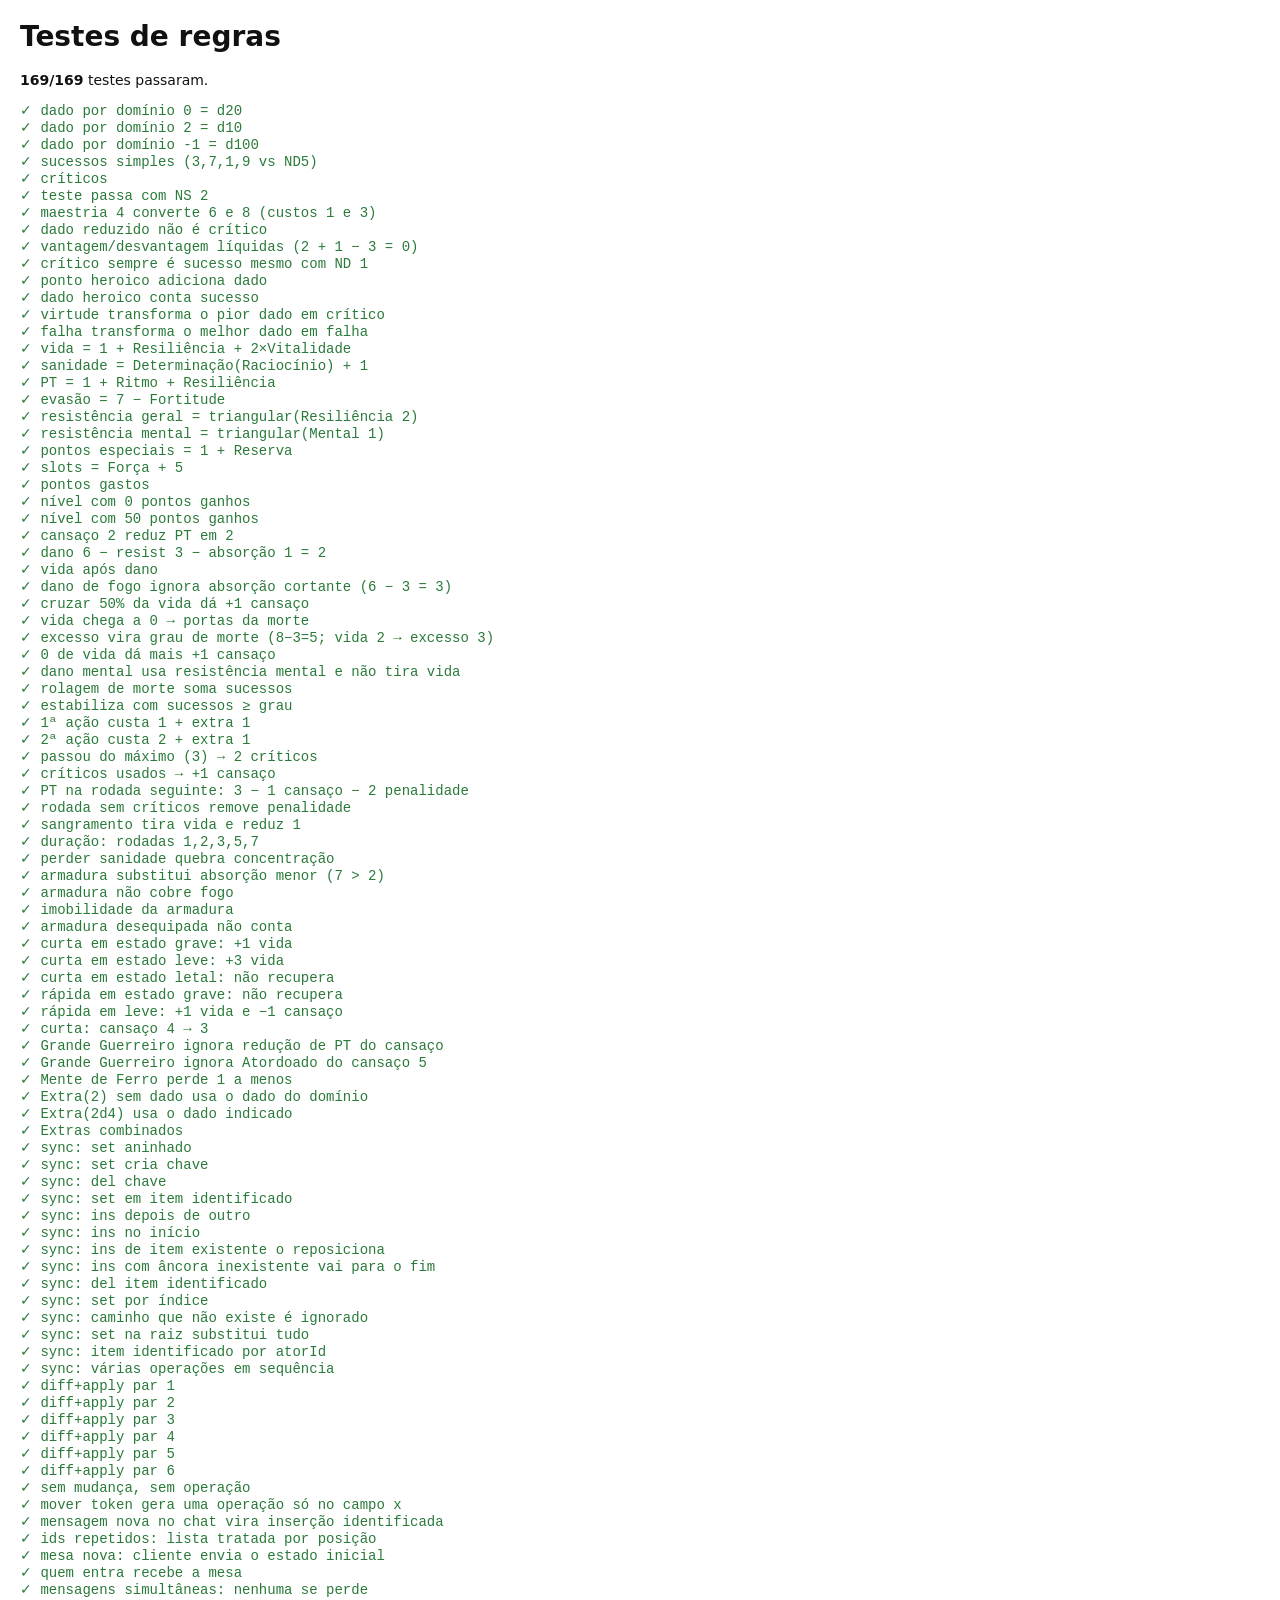
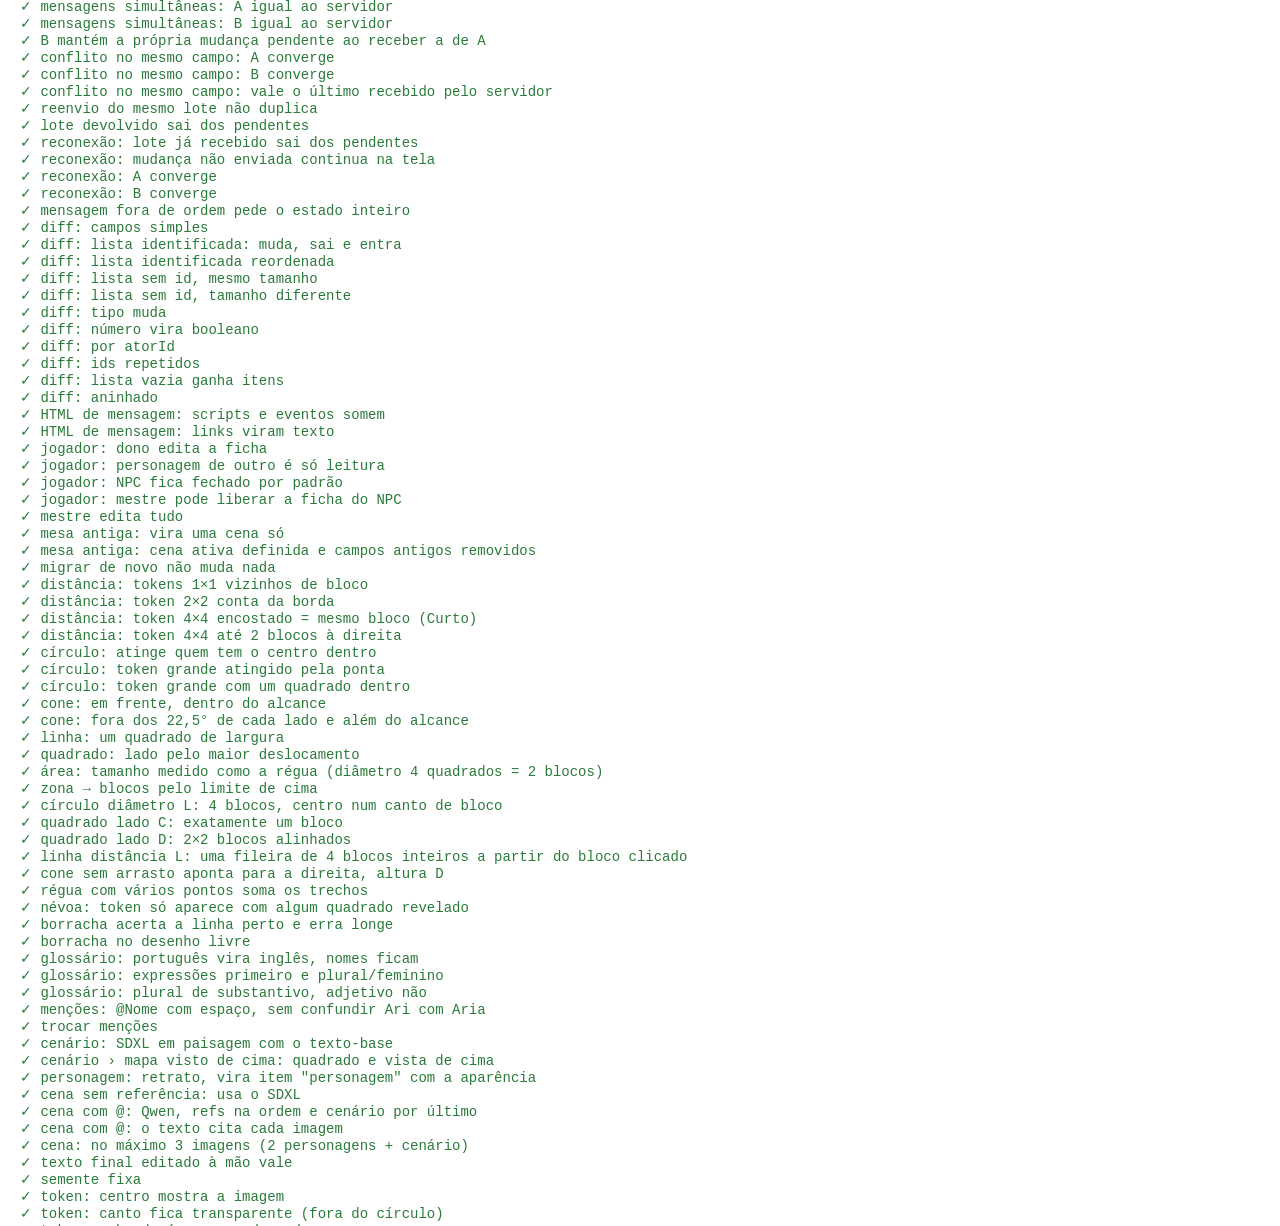
<file: vtt/tests/index.html>
<!doctype html>
<html lang="pt-BR"><head><meta charset="utf-8"><title>Omni — Testes de regras</title>
<style>body{font:14px system-ui;margin:20px;background:#fff;color:#111}.ok{color:#2a7a3a}.fail{color:#b00;font-weight:bold}pre{margin:0}</style></head>
<body><h1>Testes de regras</h1><div id="out">rodando…</div>
<script type="module" src="tests.js"></script></body></html>
</file>
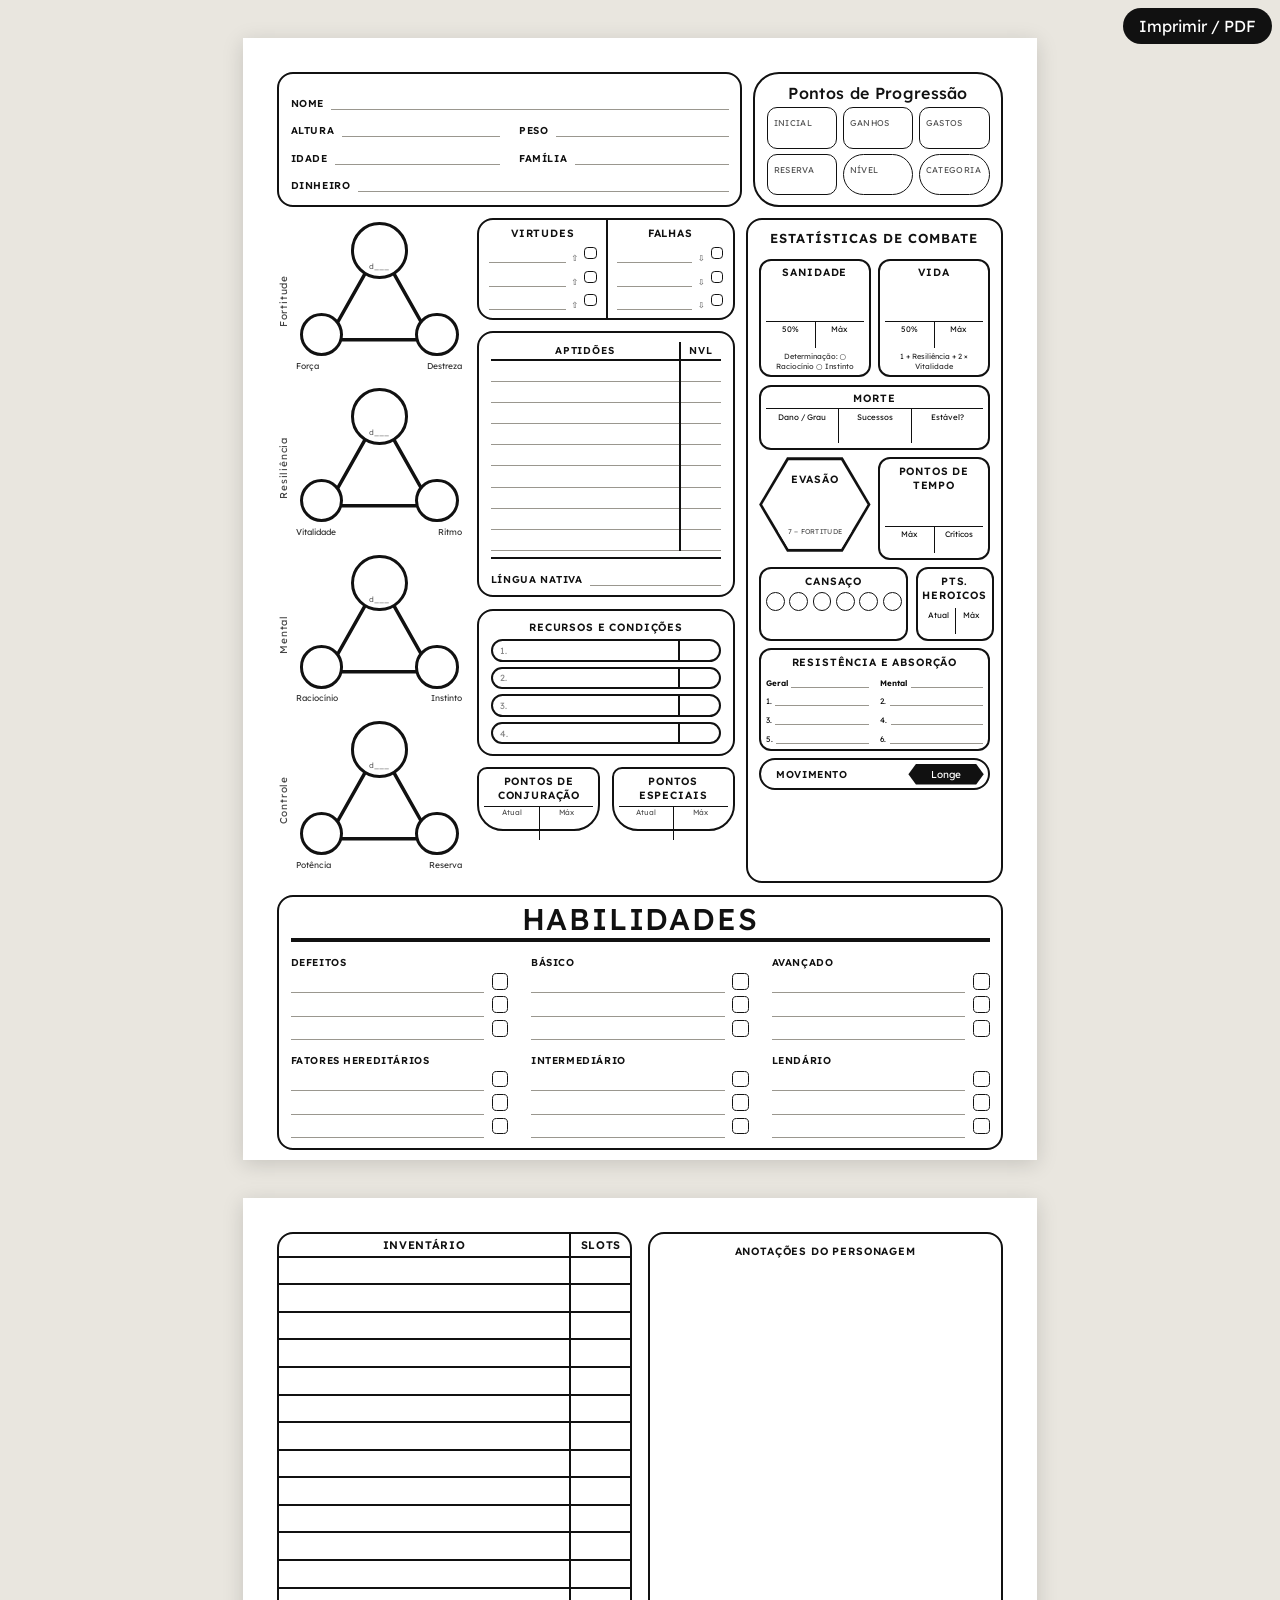
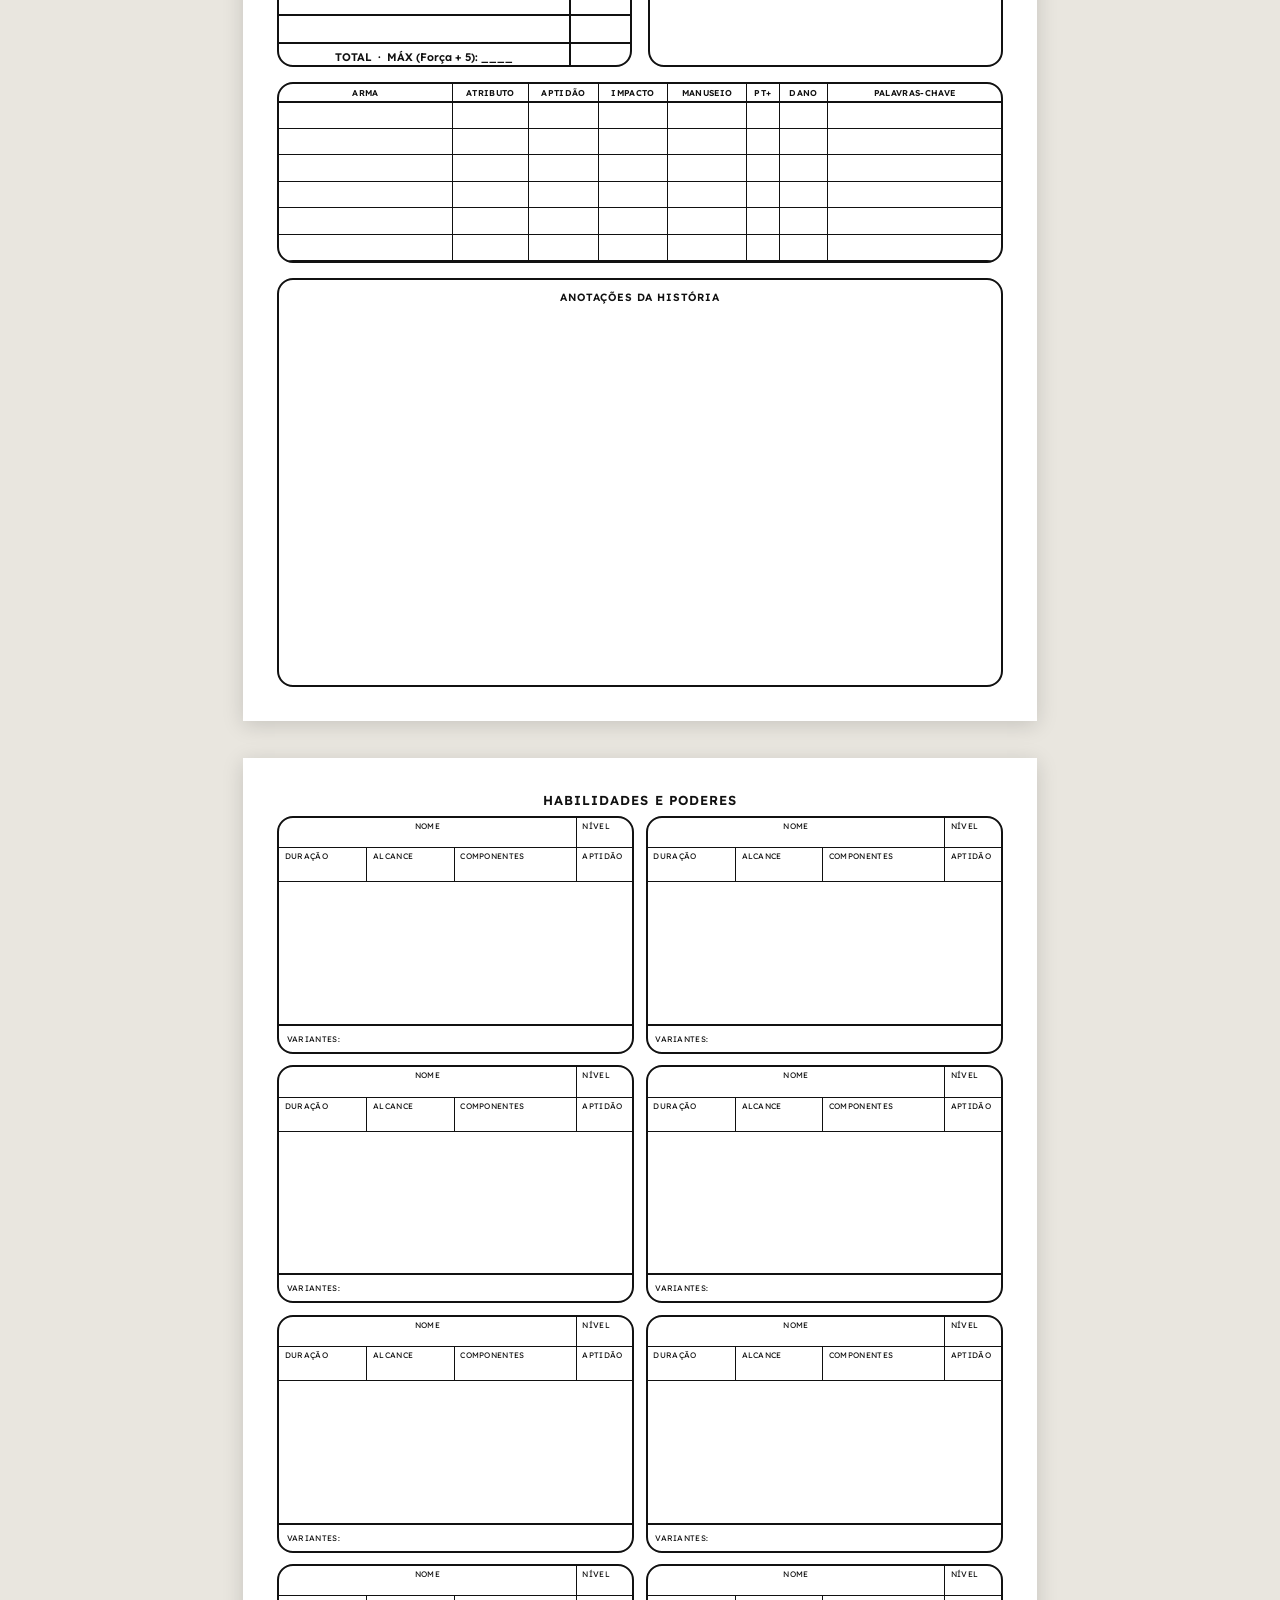
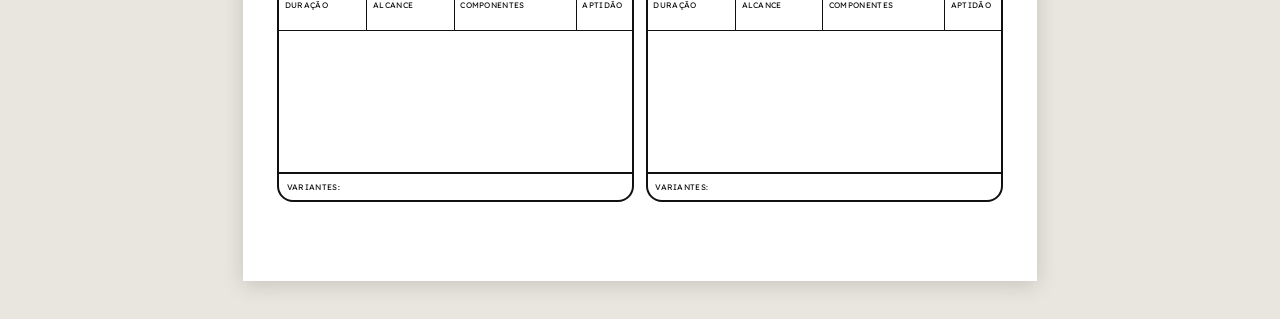
<file: docs/ficha/ficha.html>
<!doctype html>
<html lang="pt-BR">
<head>
<meta charset="utf-8">
<meta name="viewport" content="width=device-width, initial-scale=1">
<title>Ficha Omni</title>
<link rel="preconnect" href="https://fonts.googleapis.com">
<link rel="stylesheet" href="https://fonts.googleapis.com/css2?family=Lexend:wght@300;400;500;600;700&display=swap">
<style>
  /* Ficha imprimível do Omni — A4. Abra no navegador e use Imprimir → Salvar como PDF (margens: nenhuma). */
  :root { --ink: #111; --soft: #9a978f; --stroke: 2.6px; --r: 16px; font-family: 'Lexend', system-ui, sans-serif; color: var(--ink); }
  * { box-sizing: border-box; }
  body { margin: 0; background: #e9e6df; }
  .page { width: 210mm; height: 297mm; margin: 10mm auto; background: #fff; padding: 9mm 9mm; position: relative; overflow: hidden; box-shadow: 0 4px 20px rgba(0,0,0,.15); }
  @page { size: A4; margin: 0; }
  @media print { body { background: none; } .page { margin: 0; box-shadow: none; page-break-after: always; } .no-print { display: none; } }
  .box { border: var(--stroke) solid var(--ink); border-radius: var(--r); padding: 2.5mm 3mm; }
  h2 { font-size: 13px; font-weight: 600; letter-spacing: .08em; text-transform: uppercase; text-align: center; margin: 0 0 1.5mm; }
  h3 { font-size: 10.5px; font-weight: 600; letter-spacing: .08em; text-transform: uppercase; text-align: center; margin: 0; }
  .line { border-bottom: 1.4px solid var(--soft); height: 6.2mm; }
  .lbl { font-size: 10px; font-weight: 600; letter-spacing: .06em; text-transform: uppercase; }
  .small { font-size: 8.5px; color: #555; letter-spacing: .04em; text-transform: uppercase; }
  .no-print { position: fixed; top: 8px; right: 8px; background: #111; color: #fff; border: 0; border-radius: 999px; padding: 8px 16px; font: inherit; cursor: pointer; }

  /* página 1 */
  .top { display: grid; grid-template-columns: 1fr 66mm; gap: 3mm; }
  .personal { display: grid; grid-template-columns: 1fr 1fr; gap: 1mm 5mm; align-content: center; }
  .personal div { display: flex; align-items: flex-end; gap: 2mm; }
  .personal .line { flex: 1; }
  .personal .wide { grid-column: 1 / -1; }
  .pp { border-radius: 26px; }
  .pp h2 { font-size: 16px; font-weight: 500; text-transform: none; letter-spacing: .02em; margin-bottom: 1mm; }
  .pp-grid { display: grid; grid-template-columns: repeat(3, 1fr); gap: 1.4mm; }
  .pp-grid div { border: 1.6px solid var(--ink); border-radius: 10px; height: 11mm; padding: .6mm 1.6mm; }
  .pp-grid div.round { border-radius: 999px; }
  .mid { display: grid; grid-template-columns: 50mm 1fr 68mm; gap: 3mm; margin-top: 3mm; }

  .dom { display: grid; grid-template-columns: 5mm 1fr; align-items: center; height: 44mm; }
  .dom .name { writing-mode: vertical-rl; transform: rotate(180deg); font-size: 10px; color: #444; letter-spacing: .08em; text-align: center; }
  .tri { position: relative; width: 44mm; height: 42mm; }
  .tri svg { position: absolute; left: 6mm; top: 5mm; width: 32mm; height: 28mm; fill: none; stroke: var(--ink); stroke-width: 3; stroke-linejoin: round; }
  .c { position: absolute; border: 3px solid var(--ink); border-radius: 50%; background: #fff; }
  .c.big { width: 15mm; height: 15mm; left: 14.5mm; top: 0; }
  .c.big span { position: absolute; bottom: 1.2mm; width: 100%; text-align: center; font-size: 7.5px; color: #666; }
  .c.l, .c.r { width: 11.5mm; height: 11.5mm; top: 24mm; }
  .c.l { left: 1mm; } .c.r { right: 1mm; }
  .an { position: absolute; top: 36.5mm; font-size: 8.5px; color: #333; }
  .an.l { left: 0; } .an.r { right: 0; text-align: right; }

  .center-col { display: flex; flex-direction: column; gap: 3mm; }
  .vf { display: grid; grid-template-columns: 1fr 1fr; padding: 0; overflow: hidden; }
  .vf > div { padding: 1.5mm 2.5mm 2mm; }
  .vf > div + div { border-left: var(--stroke) solid var(--ink); }
  .vf .row { display: flex; align-items: flex-end; gap: 1.5mm; }
  .vf .row .line { flex: 1; }
  .chk { width: 3.2mm; height: 3.2mm; border: 1.6px solid var(--ink); border-radius: 1mm; flex: none; margin-bottom: 1mm; }
  table { width: 100%; border-collapse: collapse; }
  .apt th { font-size: 10px; letter-spacing: .08em; text-transform: uppercase; font-weight: 600; border-bottom: 2px solid var(--ink); padding: .5mm; }
  .apt th:last-child, .apt td:last-child { width: 11mm; border-left: 2px solid var(--ink); }
  .apt td { height: 5.6mm; border-bottom: 1.4px solid var(--soft); }
  .native { border-top: 2px solid var(--ink); margin-top: 1.5mm; padding-top: 1mm; display: flex; gap: 2mm; align-items: flex-end; }
  .native .line { flex: 1; }
  .conds .row { display: flex; align-items: center; border: 2px solid var(--ink); border-radius: 999px; height: 6mm; margin-top: 1.3mm; padding: 0 2mm; font-size: 9px; }
  .conds .row span { flex: 1; color: #888; }
  .conds .row b { border-left: 2px solid var(--ink); height: 100%; width: 9mm; }
  .sp { display: grid; grid-template-columns: 1fr 1fr; gap: 3mm; }
  .sp .box { border-radius: 10px 10px 26px 26px; height: 17mm; padding: 1.3mm; }
  .sp .split { display: grid; grid-template-columns: 1fr 1fr; height: 9mm; margin-top: 1mm; }
  .sp .split div { border-top: 1.6px solid var(--ink); font-size: 7.5px; text-align: center; color: #555; }
  .sp .split div + div { border-left: 1.6px solid var(--ink); }

  .combat { display: flex; flex-direction: column; gap: 2mm; }
  .two { display: grid; grid-template-columns: 1fr 1fr; gap: 2mm; }
  .stat { border: var(--stroke) solid var(--ink); border-radius: 12px; padding: 1.2mm; }
  .stat .space { height: 11mm; }
  .stat .foot { display: grid; grid-template-columns: 1fr 1fr; border-top: 1.6px solid var(--ink); font-size: 8px; text-align: center; }
  .stat .foot div { padding: .6mm; height: 7mm; } .stat .foot div + div { border-left: 1.6px solid var(--ink); }
  .det { font-size: 7.5px; text-align: center; margin-top: .6mm; color: #333; }
  .death .cols { display: grid; grid-template-columns: repeat(3, 1fr); border-top: 1.6px solid var(--ink); margin-top: .8mm; font-size: 8px; text-align: center; }
  .death .cols div { height: 9mm; padding: .6mm; } .death .cols div + div { border-left: 1.6px solid var(--ink); }
  .hex { clip-path: polygon(25% 0, 75% 0, 100% 50%, 75% 100%, 25% 100%, 0 50%); background: var(--ink); padding: 3px; height: 25mm; }
  .hex div { background: #fff; height: 100%; clip-path: polygon(25% 0, 75% 0, 100% 50%, 75% 100%, 25% 100%, 0 50%); padding-top: 3mm; }
  .boxes { display: flex; gap: 1.2mm; justify-content: center; margin-top: 1.2mm; }
  .boxes i { width: 5mm; height: 5mm; border: 1.8px solid var(--ink); border-radius: 50%; }
  .boxes i.d { border-style: dashed; }
  .abs .r { display: flex; align-items: flex-end; gap: 1mm; font-size: 8px; }
  .abs .r .line { flex: 1; height: 5mm; }
  .abs .grid { display: grid; grid-template-columns: 1fr 1fr; gap: 0 3mm; }
  .move { display: flex; align-items: center; border: var(--stroke) solid var(--ink); border-radius: 999px; padding: 1mm 1mm 1mm 4mm; gap: 2mm; }
  .move .tag { background: var(--ink); color: #fff; clip-path: polygon(10% 0, 90% 0, 100% 50%, 90% 100%, 10% 100%, 0 50%); padding: 1mm 6mm; font-size: 10px; margin-left: auto; }

  .habs { margin-top: 3mm; padding-top: 0; }
  .habs h1 { font-size: 30px; font-weight: 500; letter-spacing: .06em; text-align: center; margin: 1mm 0 2mm; border-bottom: 4px solid var(--ink); }
  .habs .cols { display: grid; grid-template-columns: repeat(3, 1fr); gap: 2mm 6mm; }
  .habs .cols > div .row { display: flex; align-items: flex-end; gap: 2mm; }
  .habs .cols > div .row .line { flex: 1; }
  .habs .chk { width: 4.4mm; height: 4.4mm; border-radius: 1.2mm; }

  /* página 2 */
  .p2 { display: grid; grid-template-columns: 1fr 1fr; grid-template-rows: auto auto 1fr; gap: 4mm; height: 100%; }
  .inv td { border-bottom: 2px solid var(--ink); height: 7.3mm; }
  .inv td:last-child, .inv th:last-child { width: 16mm; border-left: 2px solid var(--ink); }
  .inv th { font-size: 11px; font-weight: 600; letter-spacing: .06em; border-bottom: 2px solid var(--ink); padding: 1mm; }
  .inv tfoot td { border-bottom: none; font-weight: 600; font-size: 11px; text-align: center; }
  .wpn th { font-size: 8.5px; font-weight: 600; letter-spacing: .04em; border-bottom: 2px solid var(--ink); padding: .8mm; text-transform: uppercase; }
  .wpn td { height: 7mm; border-bottom: 1.6px solid var(--ink); }
  .wpn td + td, .wpn th + th { border-left: 1.6px solid var(--ink); }
  .notes { grid-column: 2; }
  .story { grid-column: 1 / -1; }

  /* página 3 */
  .p3 h2 { margin-bottom: 2mm; }
  .cards { display: grid; grid-template-columns: 1fr 1fr; gap: 3mm; }
  .card { border: var(--stroke) solid var(--ink); border-radius: var(--r); height: 63mm; display: grid; grid-template-rows: 8mm 9mm 1fr 7.5mm; overflow: hidden; }
  .card > div { border-bottom: 1.6px solid var(--ink); display: grid; font-size: 8px; text-transform: uppercase; letter-spacing: .04em; }
  .card .h { grid-template-columns: 1fr 15mm; } .card .m { grid-template-columns: 1fr 1fr 1.4fr 15mm; }
  .card .h span, .card .m span { padding: .8mm 1.5mm; } .card .h span + span, .card .m span + span { border-left: 1.6px solid var(--ink); }
  .card .h span:first-child { text-align: center; }
  .card .v { border-bottom: none; border-top: 2px solid var(--ink); border-radius: 0 0 14px 14px; padding: 1.5mm 2mm; align-content: center; }
  .card .d { border-bottom: none; }
</style>
</head>
<body>
<button class="no-print" onclick="print()">Imprimir / PDF</button>

<!-- ======================= PÁGINA 1 ======================= -->
<section class="page">
  <div class="top">
    <div class="box personal">
      <div class="wide"><span class="lbl">Nome</span><span class="line"></span></div>
      <div><span class="lbl">Altura</span><span class="line"></span></div>
      <div><span class="lbl">Peso</span><span class="line"></span></div>
      <div><span class="lbl">Idade</span><span class="line"></span></div>
      <div><span class="lbl">Família</span><span class="line"></span></div>
      <div class="wide"><span class="lbl">Dinheiro</span><span class="line"></span></div>
    </div>
    <div class="box pp">
      <h2>Pontos de Progressão</h2>
      <div class="pp-grid">
        <div><span class="small">Inicial</span></div><div><span class="small">Ganhos</span></div><div><span class="small">Gastos</span></div>
        <div><span class="small">Reserva</span></div><div class="round"><span class="small">Nível</span></div><div class="round"><span class="small">Categoria</span></div>
      </div>
    </div>
  </div>

  <div class="mid">
    <div class="domains" id="domains"></div>

    <div class="center-col">
      <div class="box vf">
        <div><h3>Virtudes</h3><div class="vf-rows"></div></div>
        <div><h3>Falhas</h3><div class="vf-rows"></div></div>
      </div>
      <div class="box">
        <table class="apt"><thead><tr><th>Aptidões</th><th>Nvl</th></tr></thead><tbody id="apt"></tbody></table>
        <div class="native"><span class="lbl">Língua nativa</span><span class="line"></span></div>
      </div>
      <div class="box conds"><h3>Recursos e Condições</h3><div id="conds"></div></div>
      <div class="sp">
        <div class="box"><h3>Pontos de Conjuração</h3><div class="split"><div>Atual</div><div>Máx</div></div></div>
        <div class="box"><h3>Pontos Especiais</h3><div class="split"><div>Atual</div><div>Máx</div></div></div>
      </div>
    </div>

    <div class="box combat">
      <h2>Estatísticas de Combate</h2>
      <div class="two">
        <div class="stat"><h3>Sanidade</h3><div class="space"></div><div class="foot"><div>50%</div><div>Máx</div></div>
          <div class="det">Determinação: ○ Raciocínio ○ Instinto</div></div>
        <div class="stat"><h3>Vida</h3><div class="space"></div><div class="foot"><div>50%</div><div>Máx</div></div>
          <div class="det">1 + Resiliência + 2 × Vitalidade</div></div>
      </div>
      <div class="stat death"><h3>Morte</h3><div class="cols"><div>Dano / Grau</div><div>Sucessos</div><div>Estável?</div></div></div>
      <div class="two">
        <div class="hex"><div><h3>Evasão</h3><div class="small" style="text-align:center;margin-top:8mm;font-size:7px">7 − Fortitude</div></div></div>
        <div class="stat"><h3>Pontos de Tempo</h3><div class="space" style="height:9mm"></div><div class="foot"><div>Máx</div><div>Críticos</div></div></div>
      </div>
      <div class="two">
        <div class="stat"><h3>Cansaço</h3><div class="boxes"><i></i><i></i><i></i><i></i><i></i><i></i></div></div>
        <div class="stat"><h3>Pts. Heroicos</h3><div class="foot" style="border:0;margin-top:1.5mm"><div>Atual</div><div>Máx</div></div></div>
      </div>
      <div class="stat abs"><h3>Resistência e Absorção</h3>
        <div class="grid"><div class="r"><b>Geral</b><span class="line"></span></div><div class="r"><b>Mental</b><span class="line"></span></div></div>
        <div class="grid" id="abs"></div>
      </div>
      <div class="move"><span class="lbl">Movimento</span><span class="tag">Longe</span></div>
    </div>
  </div>

  <div class="box habs">
    <h1>HABILIDADES</h1>
    <div class="cols" id="habs"></div>
  </div>
</section>

<!-- ======================= PÁGINA 2 ======================= -->
<section class="page">
  <div class="p2">
    <div class="box" style="padding:0;overflow:hidden">
      <table class="inv"><thead><tr><th>INVENTÁRIO</th><th>SLOTS</th></tr></thead><tbody id="inv"></tbody>
      <tfoot><tr><td>TOTAL &nbsp;·&nbsp; MÁX (Força + 5): ____</td><td></td></tr></tfoot></table>
    </div>
    <div class="box notes"><h3>Anotações do Personagem</h3></div>
    <div class="box" style="grid-column:1/-1;padding:0;overflow:hidden">
      <table class="wpn"><thead><tr><th style="width:24%">Arma</th><th>Atributo</th><th>Aptidão</th><th>Impacto</th><th>Manuseio</th><th>PT+</th><th>Dano</th><th style="width:24%">Palavras-chave</th></tr></thead><tbody id="wpn"></tbody></table>
    </div>
    <div class="box story"><h3>Anotações da História</h3></div>
  </div>
</section>

<!-- ======================= PÁGINA 3 ======================= -->
<section class="page p3">
  <h2>Habilidades e Poderes</h2>
  <div class="cards" id="cards"></div>
</section>

<script>
  // Monta as partes repetitivas da ficha.
  const $ = id => document.getElementById(id);
  const dominios = [['Fortitude', 'Força', 'Destreza'], ['Resiliência', 'Vitalidade', 'Ritmo'], ['Mental', 'Raciocínio', 'Instinto'], ['Controle', 'Potência', 'Reserva']];
  $('domains').innerHTML = dominios.map(([d, a, b]) => `<div class="dom"><div class="name">${d}</div><div class="tri">
    <svg viewBox="0 0 100 90"><polygon points="50,6 6,84 94,84"/></svg>
    <div class="c big"><span>d___</span></div><div class="c l"></div><div class="c r"></div>
    <span class="an l">${a}</span><span class="an r">${b}</span></div></div>`).join('');
  document.querySelectorAll('.vf-rows').forEach((el, i) => el.innerHTML = Array(3).fill(`<div class="row"><span class="line"></span><span class="small">${i ? '⇩' : '⇧'}</span><span class="chk"></span></div>`).join(''));
  $('apt').innerHTML = Array(9).fill('<tr><td></td><td></td></tr>').join('');
  $('conds').innerHTML = [1, 2, 3, 4].map(n => `<div class="row"><span>${n}.</span><b></b></div>`).join('');
  $('abs').innerHTML = [1, 2, 3, 4, 5, 6].map(n => `<div class="r"><span>${n}.</span><span class="line"></span></div>`).join('');
  $('habs').innerHTML = ['Defeitos', 'Básico', 'Avançado', 'Fatores Hereditários', 'Intermediário', 'Lendário'].map(t =>
    `<div><span class="lbl">${t}</span>${Array(3).fill('<div class="row"><span class="line"></span><span class="chk"></span></div>').join('')}</div>`).join('');
  $('inv').innerHTML = Array(14).fill('<tr><td></td><td></td></tr>').join('');
  $('wpn').innerHTML = Array(6).fill('<tr>' + '<td></td>'.repeat(8) + '</tr>').join('');
  $('cards').innerHTML = Array(8).fill(`<div class="card"><div class="h"><span>Nome</span><span>Nível</span></div>
    <div class="m"><span>Duração</span><span>Alcance</span><span>Componentes</span><span>Aptidão</span></div>
    <div class="d"></div><div class="v">Variantes:</div></div>`).join('');
  document.querySelectorAll('.notes, .story').forEach(b => b.style.minHeight = b.classList.contains('story') ? '108mm' : '0');
</script>
</body>
</html>
</file>
